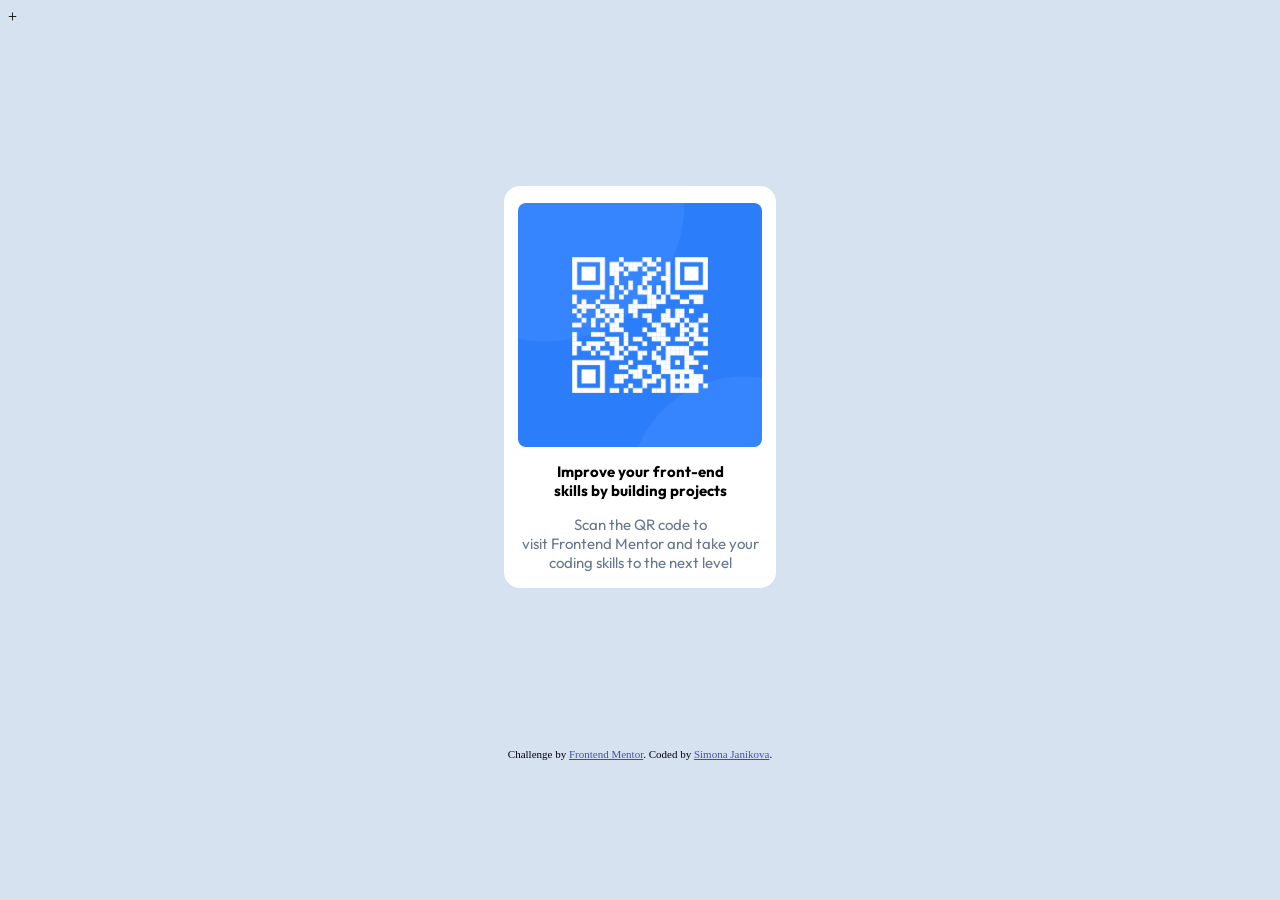
<file: index.html>
<!DOCTYPE html>
<html lang="en">
<head>
  <link href="https://fonts.googleapis.com/css2?family=Outfit:wght@100..900&display=swap" rel="stylesheet">
  <meta charset="UTF-8">
  <meta name="viewport" content="width=device-width, initial-scale=1.0"> 
  <link rel="stylesheet" href="style.css">

  <link rel="icon" type="image/png" sizes="32x32" href="./images/favicon-32x32.png">
  
  <title>Frontend Mentor | QR code component</title>

 
  <style>
    .attribution { font-size: 11px; text-align: center; }
    .attribution a { color: hsl(228, 45%, 44%); }
  </style>
</head>
<body>+

  <section>
    <img src="images/image-qr-code.png" alt="qr code">
     <h2>Improve your front-end <br> skills by building projects</h2>
     <p>Scan the QR code to <br> visit Frontend Mentor and take your coding skills to the next level</p>
  </section>




 
  
  <div class="attribution">
    Challenge by <a href="https://www.frontendmentor.io?ref=challenge" target="_blank">Frontend Mentor</a>. 
    Coded by <a href="#">Simona Janikova</a>.
  </div>
</body>
</html>
</file>
<file: style.css>
body {
    background-color: rgb(214, 226, 240);
}

section {
    background-color:  rgb(255, 255, 255);
    display: block;
    height: 25em;
    width: 17em;
    margin: 10em auto;
    border-radius: 1em;
    padding-top: 0.1em;
}

img {
  display: block;
  width: 90%;
  height: auto;
  margin: 15px auto;
  border-radius: 0.5em;
}

h2 {
  text-align: center;
  font-family:'Outfit';
  font-size: 15px;
  font-weight: 700;
}

p {
  text-align: center;
  font-family: 'Outfit';
  font-weight: 400;
  font-size: 15px;
  color: rgb(104, 119, 141);
}
</file>
